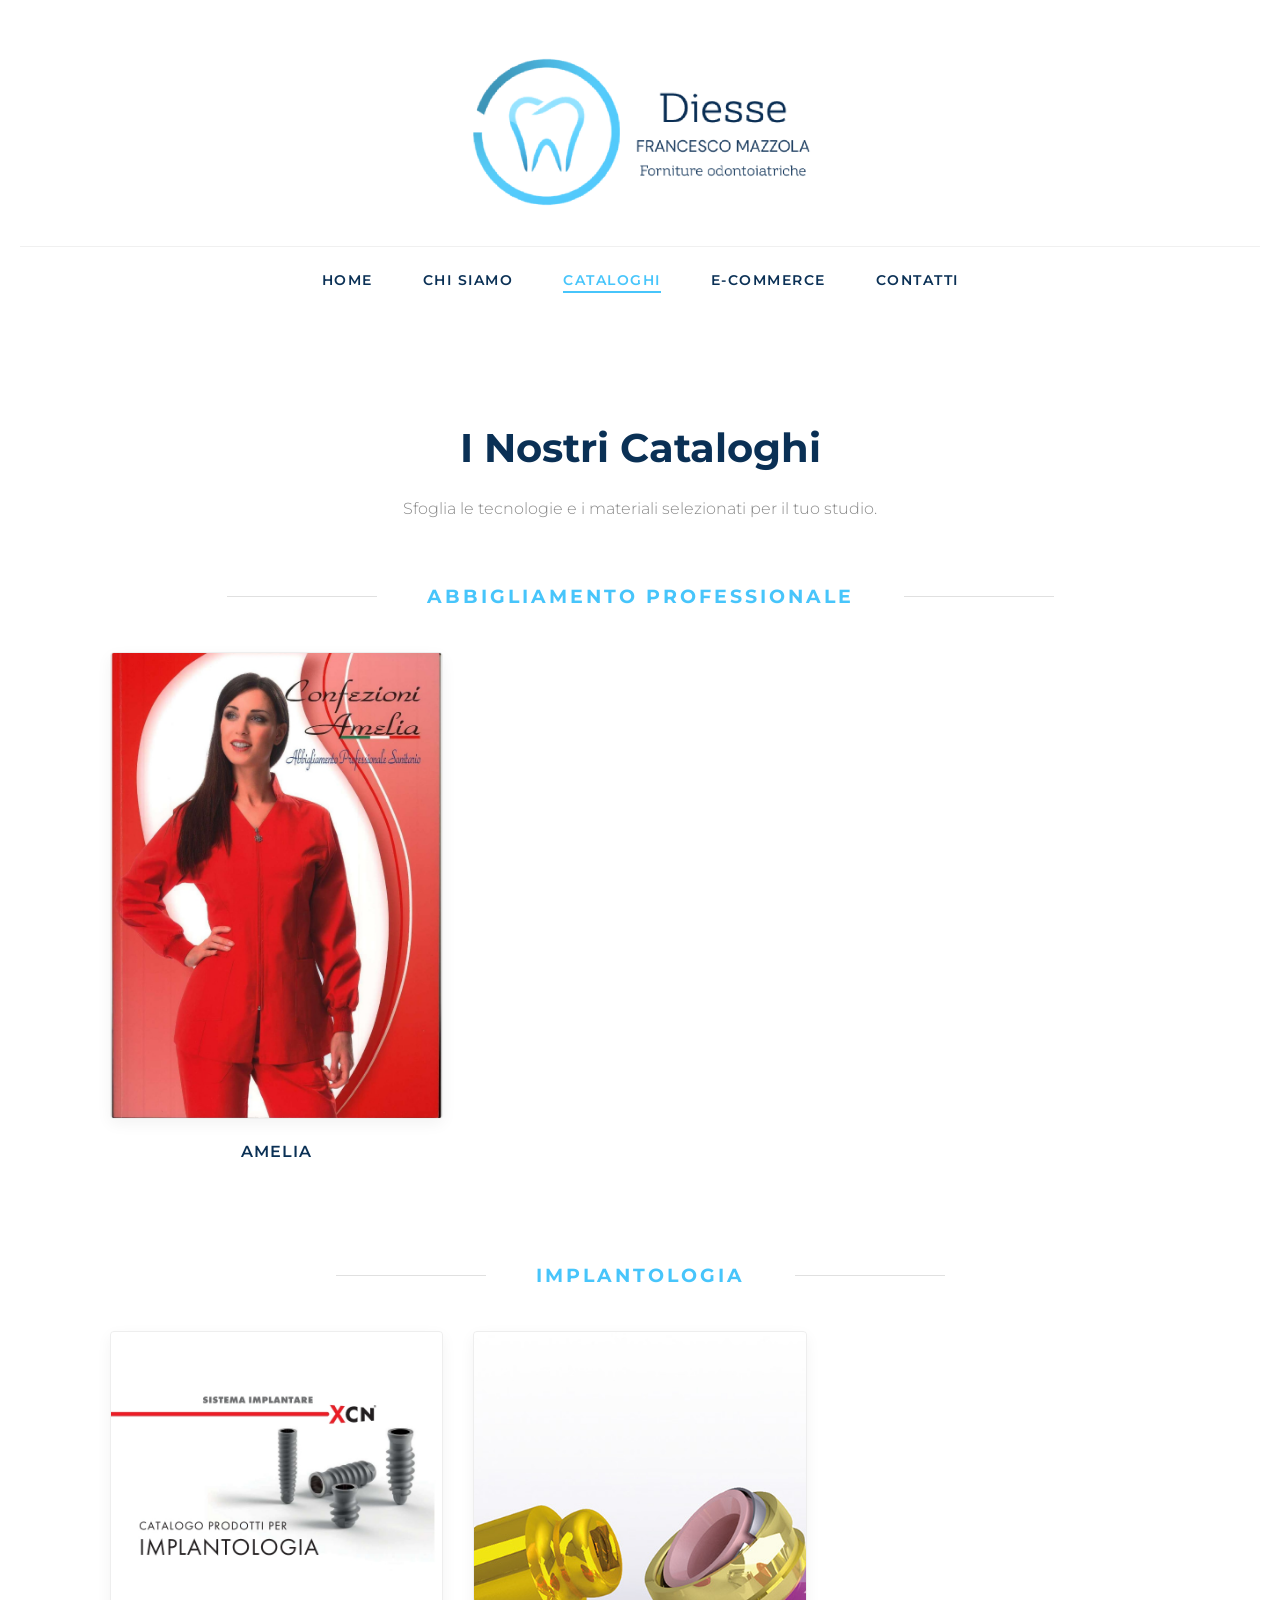
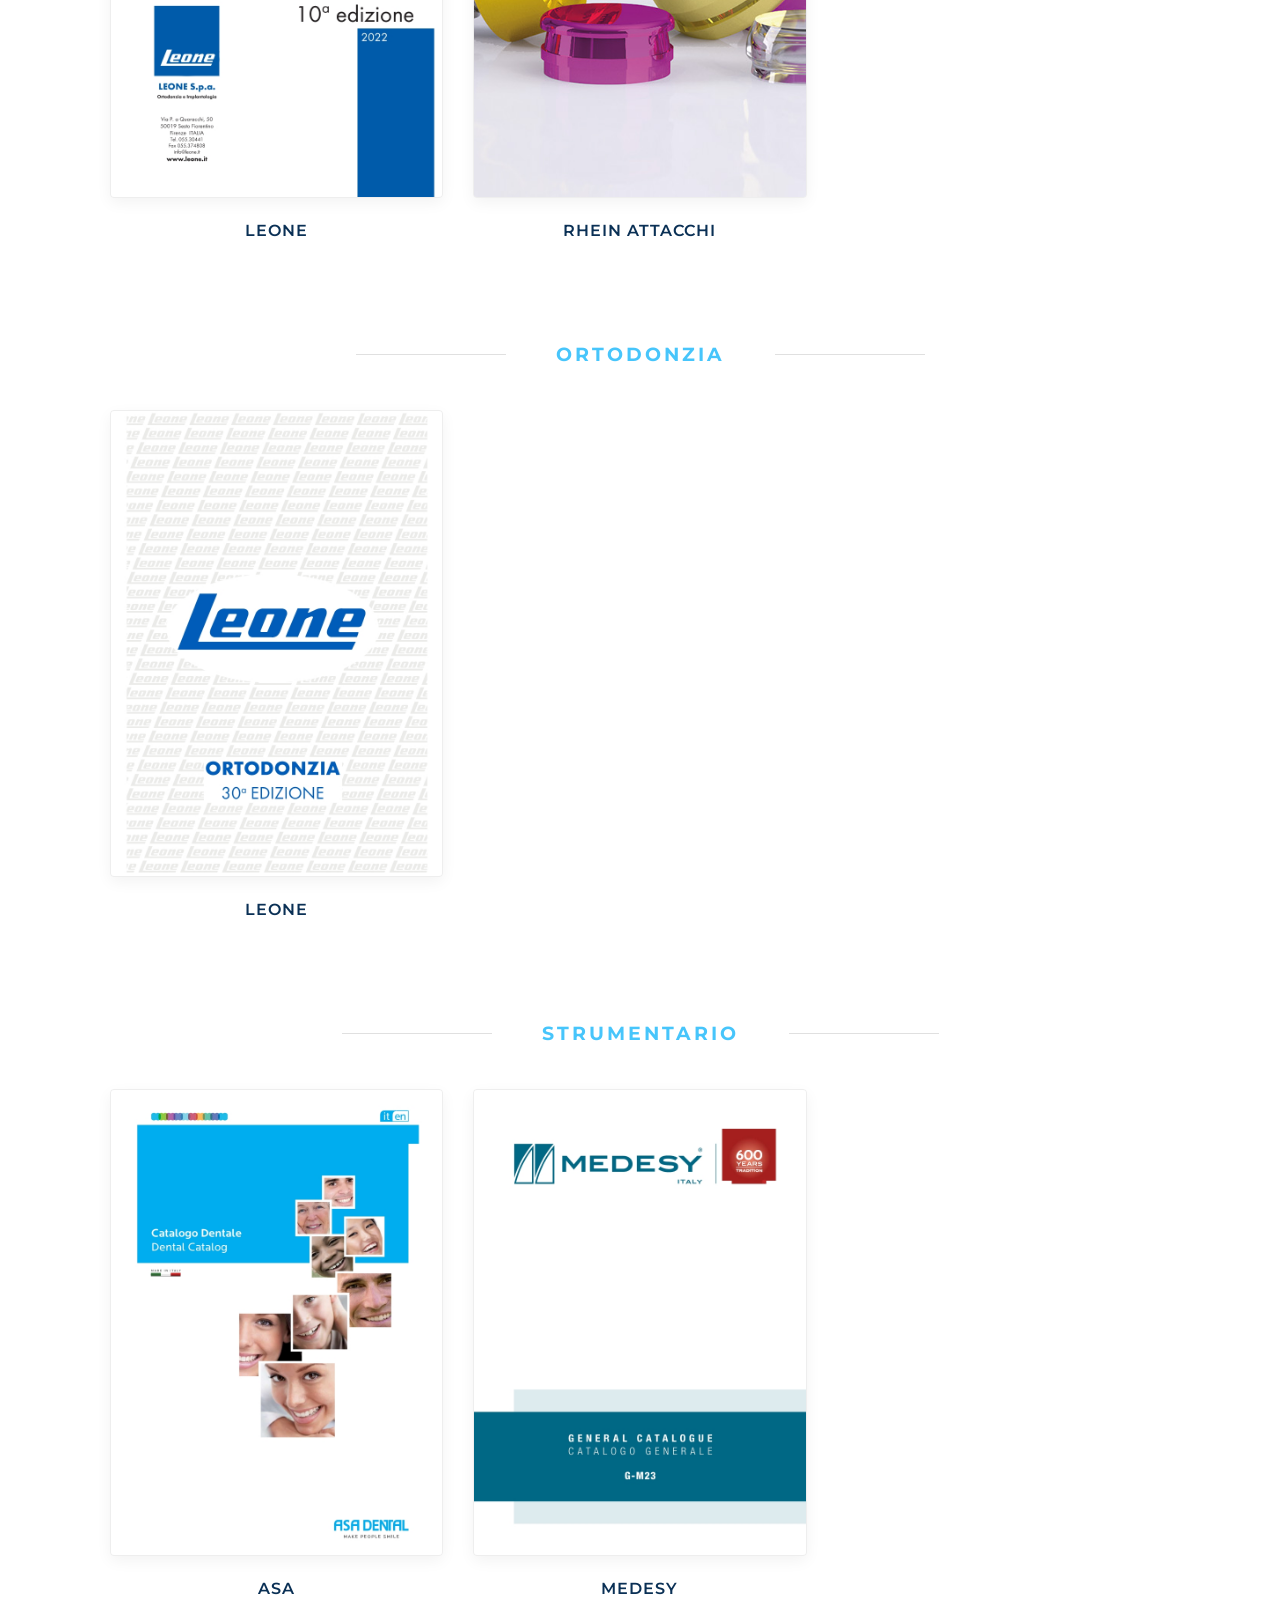
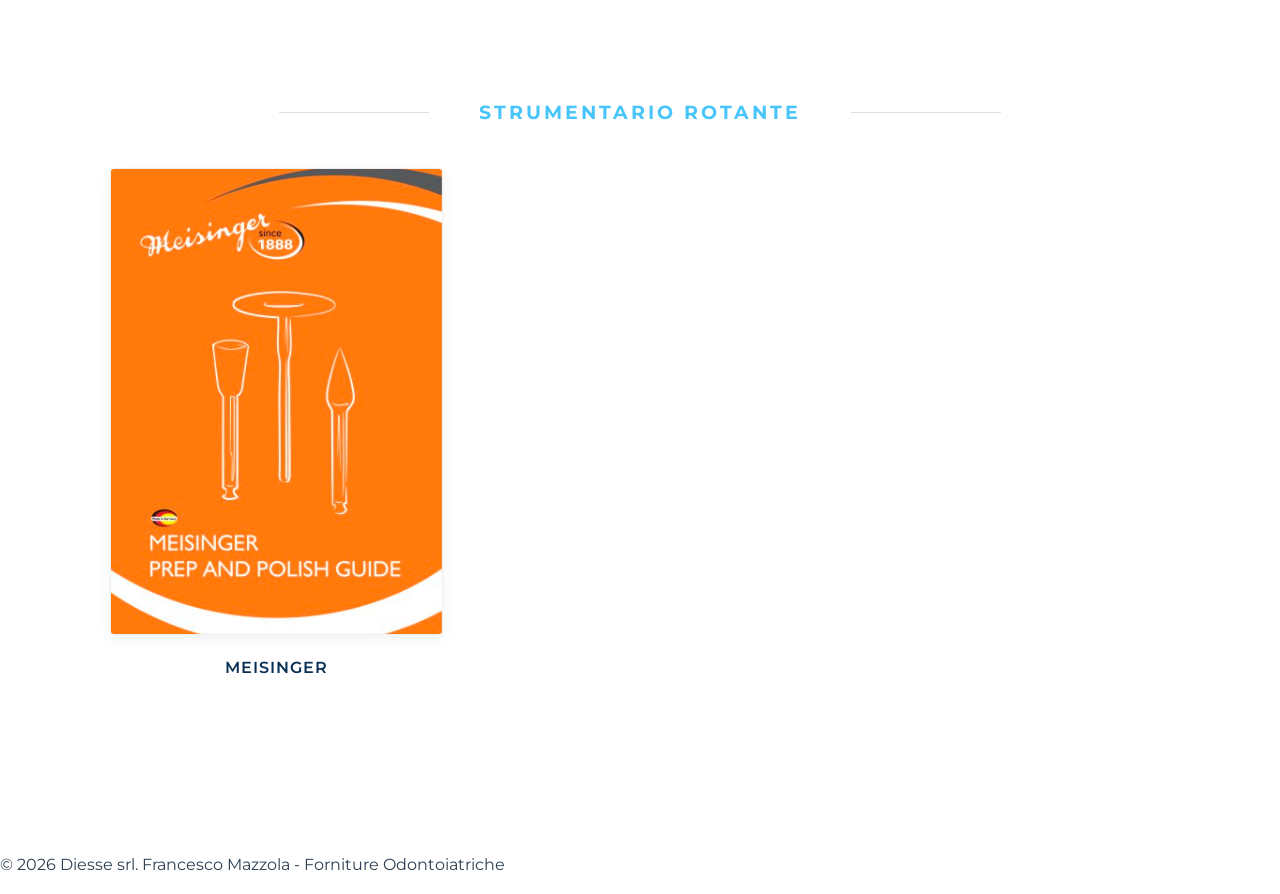
<file: cataloghi.html>
<!DOCTYPE html>
<html lang="it">
<head>
    <meta charset="UTF-8">
    <meta name="viewport" content="width=device-width, initial-scale=1.0">
    <title>Cataloghi - Diesse srl</title>
    <link rel="stylesheet" href="style.css">
    <link href="https://fonts.googleapis.com/css2?family=Montserrat:wght@300;400;600;700&display=swap" rel="stylesheet">
</head>
<body>
    <header>
        <a href="index.html" class="logo-link">
            <img src="logo-orizzontale-b.png" alt="Diesse srl" class="main-logo">
        </a>
        <nav>
            <ul>
                <li><a href="index">HOME</a></li>
                <li><a href="chi_siamo">CHI SIAMO</a></li>
                <li><a href="cataloghi" class="active">CATALOGHI</a></li>
                <li><a href="e-commerce">E-COMMERCE</a></li>
                <li><a href="contatti">CONTATTI</a></li>  
            </ul>
        </nav>
    </header>

 <main class="catalog-page">
    <section class="container">
        <h2 class="section-title">I Nostri Cataloghi</h2>
        <p class="subtitle">Sfoglia le tecnologie e i materiali selezionati per il tuo studio.</p>

        <div class="catalog-category">
            <h2 class="category-title">Abbigliamento Professionale</h2>
            <div class="catalog-grid">
                <a href="pdf/AmeliaAbbigliamentoProfessionaleSanitario_2013.pdf" class="catalog-item" target="_blank">
                    <div class="catalog-image">
                        <img src="Amelia.jpg" alt="Abbigliamento Amelia">
                        <div class="overlay"><span>Sfoglia</span></div>
                    </div>
                    <h3>Amelia</h3>
                </a>
            </div>
        </div>

        <div class="catalog-category">
            <h2 class="category-title">Implantologia</h2>
            <div class="catalog-grid">
                <a href="pdf/Leone Implantologia.pdf" class="catalog-item" target="_blank">
                    <div class="catalog-image">
                        <img src="LeoneImplantologia.jpg" alt="Leone Implantologia">
                        <div class="overlay"><span>Sfoglia</span></div>
                    </div>
                    <h3>Leone</h3>
                </a>
                <a href="pdf/Rhein83.pdf" class="catalog-item" target="_blank">
                    <div class="catalog-image">
                        <img src="Rhein.jpg" alt="Rhein">
                        <div class="overlay"><span>Sfoglia</span></div>
                    </div>
                    <h3> Rhein Attacchi</h3>
                </a>
            </div>
        </div>

        <div class="catalog-category">
            <h2 class="category-title">Ortodonzia</h2>
            <div class="catalog-grid">
                <a href="pdf/LeoneOrtodonzia.pdf" class="catalog-item" target="_blank">
                    <div class="catalog-image">
                        <img src="LeoneOrtodonzia.jpg" alt="Leone Ortodonzia">
                        <div class="overlay"><span>Sfoglia</span></div>
                    </div>
                    <h3>Leone</h3>
                </a>
            </div>
        </div>

        <div class="catalog-category">
            <h2 class="category-title">Strumentario</h2>
            <div class="catalog-grid">
                <a href="pdf/AsaDentalStrumentario.pdf" class="catalog-item" target="_blank">
                    <div class="catalog-image">
                        <img src="ASA.jpg" alt="ASA">
                        <div class="overlay"><span>Sfoglia</span></div>
                    </div>
                    <h3>ASA</h3>
                </a>
                <a href="pdf/MEDESY_Strumentario.pdf" class="catalog-item" target="_blank">
                    <div class="catalog-image">
                        <img src="Medesy.jpg" alt="Medesy">
                        <div class="overlay"><span>Sfoglia</span></div>
                    </div>
                    <h3>Medesy</h3>
                </a>
            </div>
        </div>

        <div class="catalog-category">
            <h2 class="category-title">Strumentario Rotante</h2>
            <div class="catalog-grid">
                <a href="pdf/Meisinger Strumentario rotante.pdf" class="catalog-item" target="_blank">
                    <div class="catalog-image">
                        <img src="Meisinger.jpg" alt="Meisinger">
                        <div class="overlay"><span>Sfoglia</span></div>
                    </div>
                    <h3>Meisinger</h3>
                </a>
            </div>
        </div>


    </section>
</main>

    <footer>
        <p>&copy; 2026 Diesse srl. Francesco Mazzola - Forniture Odontoiatriche</p>
    </footer>
</body>
</html>
</file>
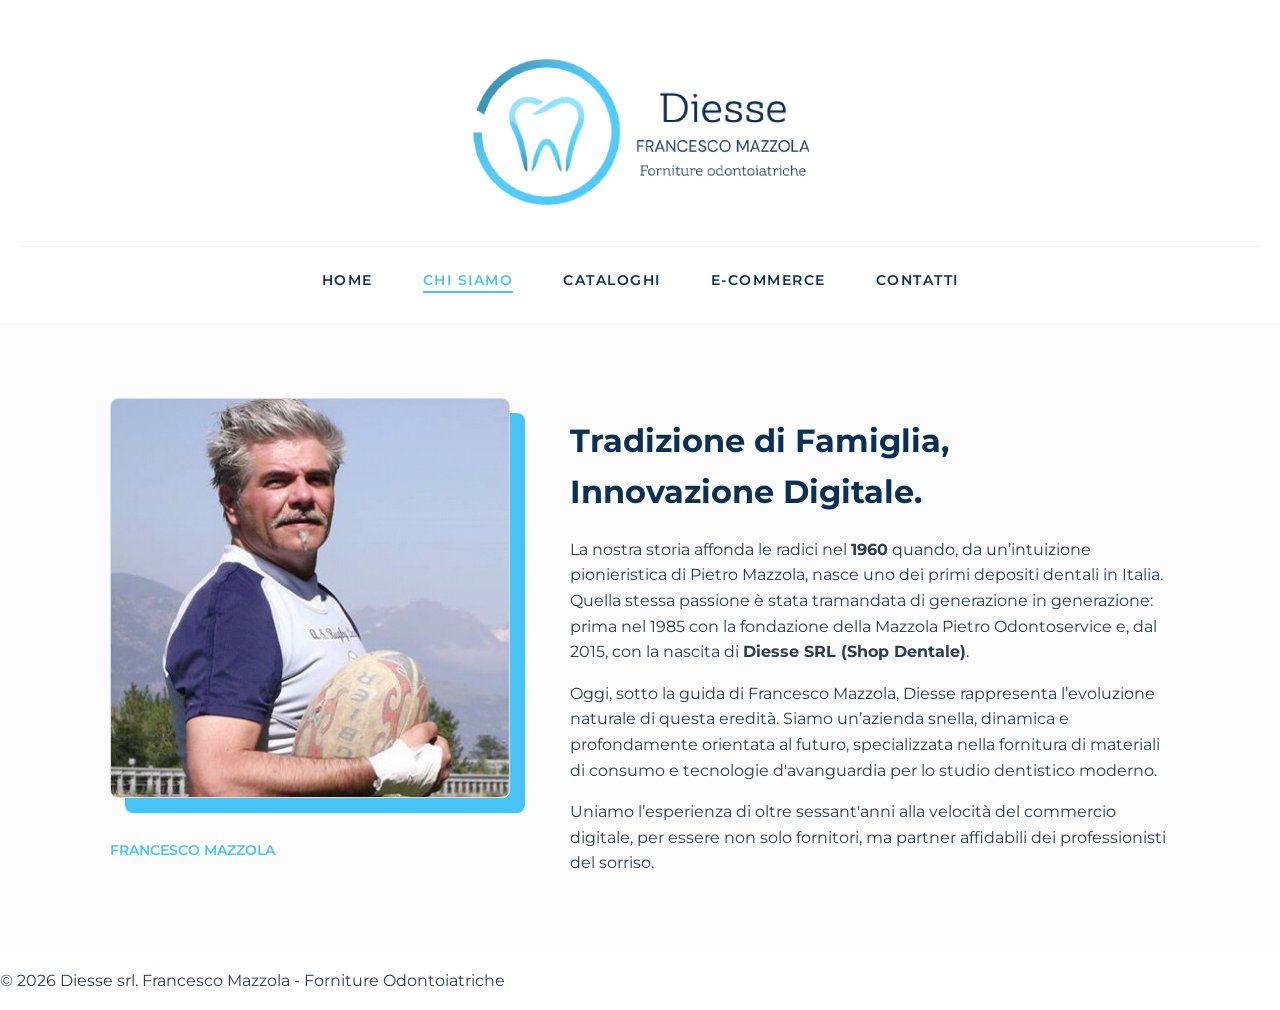
<file: chi_siamo.html>
<!DOCTYPE html>
<html lang="it">
<head>
    <meta charset="UTF-8">
    <meta name="viewport" content="width=device-width, initial-scale=1.0">
    <title>Chi Siamo - Diesse srl</title>
    <link rel="stylesheet" href="style.css">
    <link href="https://fonts.googleapis.com/css2?family=Montserrat:wght@300;400;600;700&display=swap" rel="stylesheet">
</head>
<body>
    <!-- L'Header rimane identico per continuità professionale -->
    <header>
        <a href="index.html" class="logo-link">
            <img src="logo-orizzontale-b.png" alt="Diesse srl" class="main-logo">
        </a>
        <nav>
            <ul>
                <li><a href="index">HOME</a></li>
                <li><a href="chi_siamo" class="active">CHI SIAMO</a></li>
                <li><a href="cataloghi" >CATALOGHI</a></li>
                <li><a href="e-commerce">E-COMMERCE</a></li>
                <li><a href="contatti">CONTATTI</a></li>  
            </ul>
        </nav>
    </header>

<main class="about-page">
    <section class="about-container">
        <div class="about-flex-wrapper">
            <!-- Colonna Sinistra: Foto -->
            <div class="about-column-image">
                <img src="foto_francesco.png" alt="Francesco Mazzola" class="profile-pic">
                <br>
                <p class="image-caption">Francesco Mazzola</p>
            </div>

            <!-- Colonna Destra: Testo -->
            <div class="about-column-text">
                <h3>Tradizione di Famiglia,<br>Innovazione Digitale.</h3>
                <p>
                    La nostra storia affonda le radici nel <strong>1960</strong> quando, da un’intuizione pionieristica di Pietro Mazzola, nasce uno dei primi depositi dentali in Italia. Quella stessa passione è stata tramandata di generazione in generazione: prima nel 1985 con la fondazione della Mazzola Pietro Odontoservice e, dal 2015, con la nascita di <strong>Diesse SRL (Shop Dentale)</strong>.
                </p>
                <p>
                    Oggi, sotto la guida di Francesco Mazzola, Diesse rappresenta l’evoluzione naturale di questa eredità. Siamo un’azienda snella, dinamica e profondamente orientata al futuro, specializzata nella fornitura di materiali di consumo e tecnologie d'avanguardia per lo studio dentistico moderno.
                </p>
                <p>
                    Uniamo l’esperienza di oltre sessant'anni alla velocità del commercio digitale, per essere non solo fornitori, ma partner affidabili dei professionisti del sorriso.
                </p>
            </div>
        </div>
    </section>
</main>

    <footer>
        <p>&copy; 2026 Diesse srl. Francesco Mazzola - Forniture Odontoiatriche</p>
    </footer>
</body>
</html>
</file>
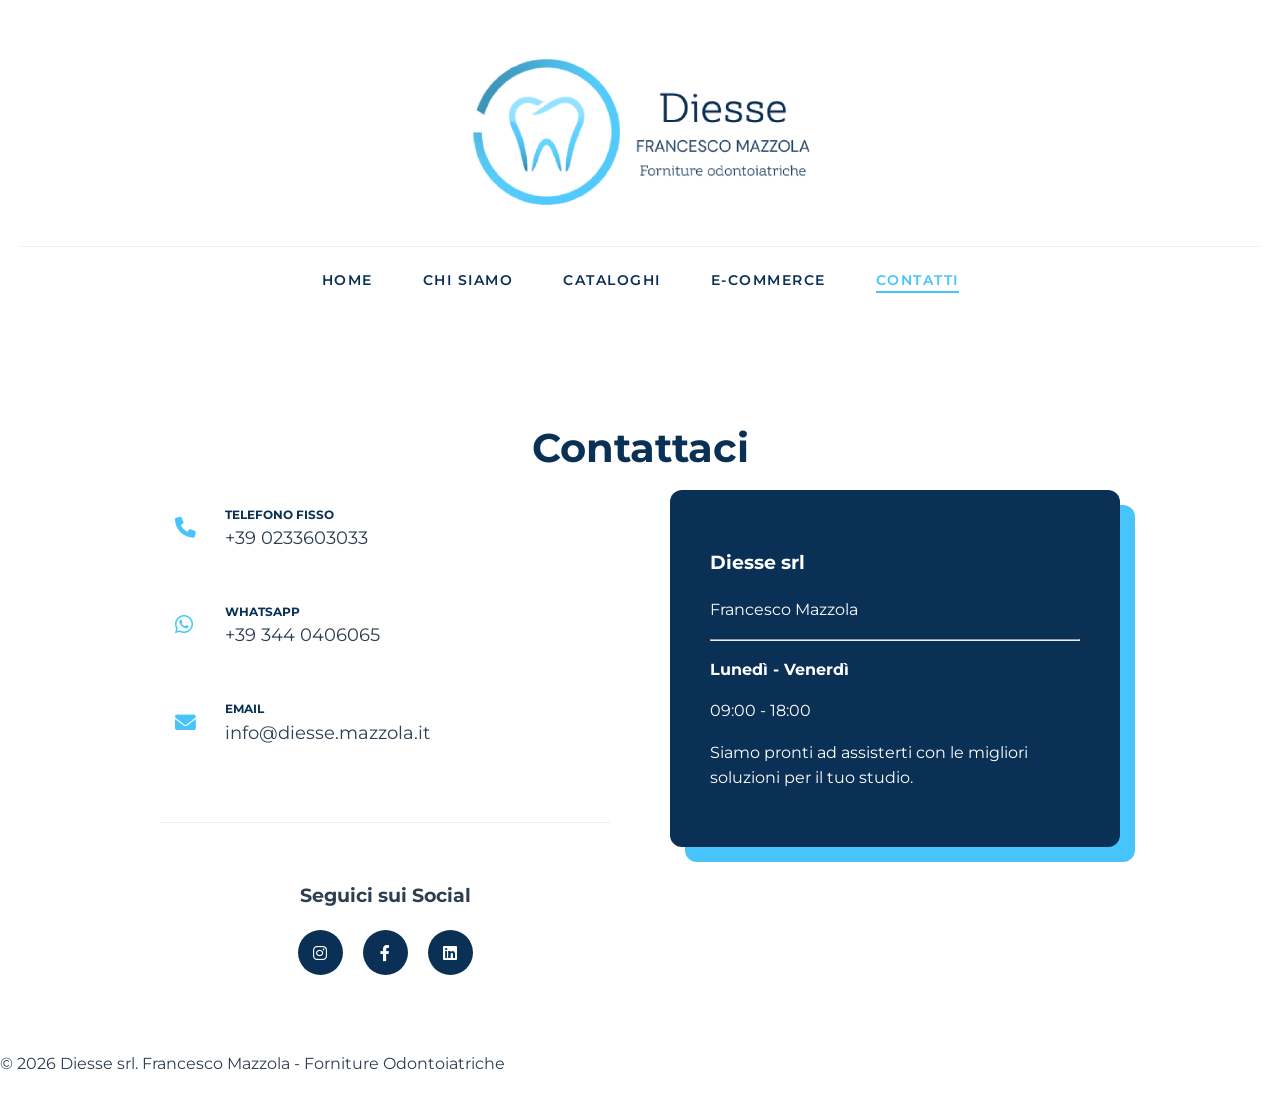
<file: contatti.html>
<!DOCTYPE html>
<html lang="it">
<head>
    <meta charset="UTF-8">
    <meta name="viewport" content="width=device-width, initial-scale=1.0">
    <title>Contatti - Diesse srl</title>
    <link rel="stylesheet" href="style.css">
    <link href="https://fonts.googleapis.com/css2?family=Montserrat:wght@300;400;600;700&display=swap" rel="stylesheet">
    <!-- FontAwesome per le icone social -->
    <link rel="stylesheet" href="https://cdnjs.cloudflare.com/ajax/libs/font-awesome/6.0.0/css/all.min.css">
</head>
<body>
    <header>
        <a href="index.html" class="logo-link">
            <img src="logo-orizzontale-b.png" alt="Diesse srl" class="main-logo">
        </a>
        <nav>
            <ul>
                <li><a href="index">HOME</a></li>
                <li><a href="chi_siamo">CHI SIAMO</a></li>
                <li><a href="cataloghi" >CATALOGHI</a></li>
                <li><a href="e-commerce">E-COMMERCE</a></li>
                <li><a href="contatti" class="active">CONTATTI</a></li>  
            </ul>
        </nav>
    </header>

    <main class="contact-page">
        <section class="contact-container">
            <h2 class="section-title">Contattaci</h2>
            
            <div class="contact-grid">
                <!-- Info Dirette -->
                <div class="contact-info">
                    <div class="contact-item">
                        <i class="fas fa-phone"></i>
                        <div>
                            <span>Telefono Fisso</span>
                            <p><a href="tel:+39 0233603033">+39 0233603033</a></p>
                        </div>
                    </div>

                    <div class="contact-item">
                        <i class="fab fa-whatsapp"></i>
                        <div>
                            <span>WhatsApp</span>
                            <p><a href="https://wa.me/393440406065" target="_blank">+39 344 0406065</a></p>
                        </div>
                    </div>

                    <div class="contact-item">
                        <i class="fas fa-envelope"></i>
                        <div>
                            <span>Email</span>
                            <p><a href="mailto:info@diesse.mazzola.it">info@diesse.mazzola.it</a></p>
                        </div>
                    </div>

                    <div class="social-box">
                        <h3>Seguici sui Social</h3>
                        <div class="social-links">
                            <a href="#" target="_blank" title="Instagram"><i class="fab fa-instagram"></i></a>
                            <a href="#" target="_blank" title="Facebook"><i class="fab fa-facebook-f"></i></a>
                            <a href="#" target="_blank" title="Linkedin"><i class="fab fa-linkedin"></i></a>
                        </div>
                    </div>
                </div>

                <!-- Box Estetico/Orari -->
                <div class="contact-visual">
                    <div class="hours-card">
                        <h3>Diesse srl</h3>
                        <p>Francesco Mazzola</p>
                        <hr>
                        <p><strong>Lunedì - Venerdì</strong></p>
                        <p>09:00 - 18:00</p>
                        <p>Siamo pronti ad assisterti con le migliori soluzioni per il tuo studio.</p>
                    </div>
                </div>
            </div>
        </section>
    </main>

    <footer>
        <p>&copy; 2026 Diesse srl. Francesco Mazzola - Forniture Odontoiatriche</p>
    </footer>
</body>
</html>
</file>
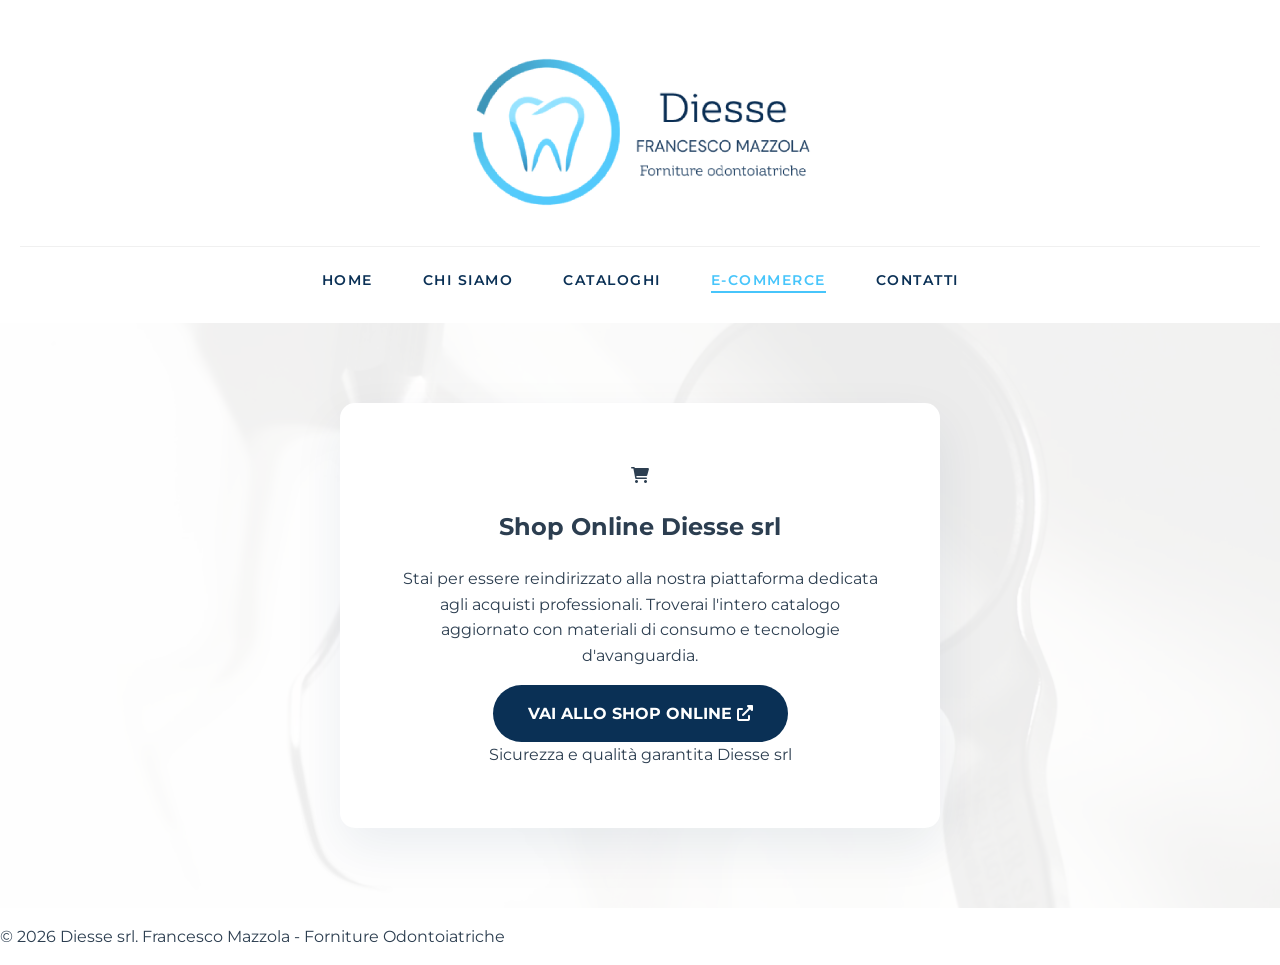
<file: e-commerce.html>
<!DOCTYPE html>
<html lang="it">
<head>
    <meta charset="UTF-8">
    <meta name="viewport" content="width=device-width, initial-scale=1.0">
    <title>E-commerce - Diesse srl</title>
    <link rel="stylesheet" href="style.css">
    <link href="https://fonts.googleapis.com/css2?family=Montserrat:wght@300;400;600;700&display=swap" rel="stylesheet">
    <link rel="stylesheet" href="https://cdnjs.cloudflare.com/ajax/libs/font-awesome/6.0.0/css/all.min.css">
</head>
<body>
    <header>
        <a href="index.html" class="logo-link">
            <img src="logo-orizzontale-b.png" alt="Diesse srl" class="main-logo">
        </a>
        <nav>
            <ul>
                <li><a href="index">HOME</a></li>
                <li><a href="chi_siamo">CHI SIAMO</a></li>
                <li><a href="cataloghi" >CATALOGHI</a></li>
                <li><a href="e-commerce" class="active">E-COMMERCE</a></li>
                <li><a href="contatti">CONTATTI</a></li>  
            </ul>
        </nav>
    </header>

    <main class="shop-bridge">
        <section class="bridge-container">
            <div class="bridge-card">
                <i class="fas fa-shopping-cart bridge-icon"></i>
                <h2>Shop Online Diesse srl</h2>
                <p>Stai per essere reindirizzato alla nostra piattaforma dedicata agli acquisti professionali. Troverai l'intero catalogo aggiornato con materiali di consumo e tecnologie d'avanguardia.</p>
                
                <!-- Sostituisci l'URL con quello del tuo e-commerce esterno -->
                <a href="https://tuo-ecommerce-esterno.it" class="btn-shop">
                    VAI ALLO SHOP ONLINE <i class="fas fa-external-link-alt"></i>
                </a>
                <br>
                <span class="bridge-note">Sicurezza e qualità garantita Diesse srl</span>
            </div>
        </section>
    </main>

    <footer>
        <p>&copy; 2026 Diesse srl. Francesco Mazzola - Forniture Odontoiatriche</p>
    </footer>
</body>
</html>
</file>
<file: style.css>
/* 1. VARIABILI E RESET */
:root {
    --brand-blue: #0a3055;
    --accent-blue: #47c5fb;
    --text-main: #2c3e50;
    --text-light: #666666;
    --bg-white: #ffffff;
    --bg-soft: #fcfcfc;
    --transition: all 0.3s cubic-bezier(0.25, 0.8, 0.25, 1);
    --container-width: 1100px;
    --shadow-standard: 0 10px 30px rgba(0,0,0,0.1);
}

* {
    box-sizing: border-box;
    -webkit-font-smoothing: antialiased;
    -moz-osx-font-smoothing: grayscale;
}

body {
    font-family: 'Montserrat', sans-serif;
    margin: 0;
    padding: 0;
    background-color: var(--bg-white);
    color: var(--text-main);
    line-height: 1.6;
}

img {
    max-width: 100%;
    height: auto;
    display: block;
}

/* 2. HEADER E NAVIGAZIONE */
header {
    background: var(--bg-white);
    padding: 30px 20px 10px 20px;
    text-align: center;
}

.main-logo {
    width: 100%;
    max-width: 400px; /* Limite massimo */
    margin: 0 auto 25px auto;
}

nav {
    border-top: 1px solid #f0f0f0;
    padding: 20px 0;
}

nav ul {
    list-style: none;
    display: flex;
    justify-content: center;
    flex-wrap: wrap; /* Fondamentale per il mobile */
    gap: 20px 50px;
    margin: 0;
    padding: 0;
}

nav a {
    text-decoration: none;
    color: var(--brand-blue);
    font-weight: 600;
    font-size: 0.85rem;
    letter-spacing: 1.5px;
    text-transform: uppercase;
    transition: var(--transition);
}

nav a:hover {
    color: var(--accent-blue);
}

/* 3. HERO SECTION */
.hero {
    height: 60vh;
    min-height: 400px;
    background: url('strumenti.png') center/cover no-repeat var(--brand-blue);
    display: flex;
    align-items: center;
    justify-content: center;
    position: relative;
    overflow: hidden;
    padding: 20px;
}

.hero-overlay {
    position: absolute;
    inset: 0;
    background: linear-gradient(rgba(10, 48, 85, 0.7), rgba(10, 48, 85, 0.4));
}

.hero-box {
    position: relative;
    z-index: 2;
    background: rgba(255, 255, 255, 0.1);
    backdrop-filter: blur(10px);
    -webkit-backdrop-filter: blur(10px);
    border: 1px solid rgba(255, 255, 255, 0.2);
    padding: clamp(20px, 5vw, 40px) clamp(20px, 8vw, 80px);
    border-radius: 10px;
    text-align: center;
}

.hero h1 {
    color: white;
    font-size: clamp(1.5rem, 5vw, 2.8rem);
    font-weight: 300;
    margin: 0;
}

.hero h1 span {
    font-weight: 700;
    color: var(--accent-blue);
}

/* 4. SEZIONE CHI SIAMO */
.about-page {
    padding: 60px 0;
    background-color: var(--bg-soft);
}

.about-container {
    max-width: var(--container-width);
    margin: 0 auto;
    padding: 0 20px;
}

.about-flex-wrapper {
    display: flex;
    align-items: center;
    gap: clamp(30px, 5vw, 60px);
}

.about-column-image {
    flex: 1;
}

.profile-pic {
    width: 100%;
    border-radius: 8px;
    box-shadow: 15px 15px 0px var(--accent-blue);
    border: 1px solid #ddd;
}

.about-column-text {
    flex: 1.5;
}

.about-column-text h3 {
    font-size: clamp(1.5rem, 4vw, 2rem);
    color: var(--brand-blue);
    margin-bottom: 20px;
}
.image-caption {
    margin-top: 15px;
    font-size: 0.9rem;
    color: var(--accent-blue);
    font-weight: 600;
    text-transform: uppercase;
}

/* 5. SEZIONE CONTATTI */
.contact-page {
    padding: 60px 0;
    background-color: #fff;
}

.contact-container {
    max-width: 1000px;
    margin: 0 auto;
    padding: 0 20px;
}

.contact-grid {
    display: grid;
    grid-template-columns: 1fr 1fr;
    gap: 60px;
}

.contact-item {
    display: flex;
    align-items: center;
    gap: 20px;
    margin-bottom: 20px;
    padding: 15px;
    border-radius: 8px;
    transition: var(--transition);
}

.contact-item:hover {
    background: #f8f9fa;
}

.contact-item i {
    font-size: 1.3rem;
    color: var(--accent-blue);
    width: 30px;
}

.contact-item span {
    display: block;
    font-weight: 700;
    color: var(--brand-blue);
    font-size: 0.75rem;
    text-transform: uppercase;
}

.contact-item p { margin: 0; }

.contact-item p a {
    text-decoration: none;
    color: var(--text-main);
    font-size: 1.1rem;
    word-break: break-all; /* Evita che email lunghe rompano il layout */
}

.hours-card {
    background: var(--brand-blue);
    color: white;
    padding: 40px;
    border-radius: 12px;
    box-shadow: 15px 15px 0px var(--accent-blue);
}

/* 6. SOCIAL BOX (Centrato) */
.social-box {
    margin-top: 60px;
    padding-top: 40px;
    border-top: 1px solid #eee;
    text-align: center;
}

.social-links {
    display: flex;
    gap: 20px;
    justify-content: center;
}

.social-links a {
    display: flex;
    align-items: center;
    justify-content: center;
    width: 45px;
    height: 45px;
    background: var(--brand-blue);
    color: white;
    border-radius: 50%;
    text-decoration: none;
    transition: var(--transition);
}

.social-links a:hover {
    background: var(--accent-blue);
    transform: translateY(-5px);
}

/* 7. SHOP BRIDGE */
.shop-bridge {
    background: linear-gradient(rgba(255,255,255,0.92), rgba(255,255,255,0.92)), 
                url('strumenti.png') center/cover no-repeat;
    padding: 80px 20px;
    display: flex;
    justify-content: center;
}

.bridge-card {
    background: white;
    padding: clamp(30px, 8vw, 60px);
    border-radius: 15px;
    box-shadow: 0 20px 50px rgba(10, 48, 85, 0.08);
    max-width: 600px;
    text-align: center;
}

.btn-shop {
    display: inline-block;
    background: var(--brand-blue);
    color: white;
    padding: 16px 35px;
    text-decoration: none;
    font-weight: 700;
    border-radius: 50px;
    transition: var(--transition);
}

.btn-shop:hover {
    background: var(--accent-blue);
    transform: translateY(-3px);
}

/* 8. CATALOGHI GRID */
.catalog-page {
    padding: 60px 0;
    background-color: #fff;
    text-align: center;
}

.subtitle {
    color: #888;
    margin-bottom: 50px;
    font-weight: 300;

}

.catalog-grid {
    display: grid;
    /* Modifica questa riga da auto-fill a repeat(3, 1fr) */
    grid-template-columns: repeat(3, 1fr); 
    gap: 40px;
    max-width: 1100px;
    margin: 0 auto;
    padding: 0 20px;
}

.catalog-item {
    text-decoration: none;
    transition: transform 0.3s ease;
}

.catalog-image {
    position: relative;
    aspect-ratio: 1 / 1.4; /* Formato tipico dei cataloghi A4 */
    background-color: #f4f4f4;
    overflow: hidden;
    border-radius: 4px;
    border: 1px solid #eee;
    box-shadow: 0 5px 15px rgba(0,0,0,0.05);
}

.catalog-image img {
    width: 100%;
    height: 100%;
    object-fit: cover;
    transition: transform 0.5s ease;
}

/* Effetto al passaggio del mouse */
.overlay {
    position: absolute;
    top: 0; left: 0; width: 100%; height: 100%;
    background: rgba(10,46,84); /* Blu del logo con trasparenza */
    display: flex;
    align-items: center;
    justify-content: center;
    opacity: 0;
    transition: opacity 0.3s ease;
}

.overlay span {
    color: white;
    font-weight: 600;
    border: 1px solid white;
    padding: 10px 20px;
    text-transform: uppercase;
    font-size: 0.8rem;
    letter-spacing: 1px;
}

.catalog-item:hover .overlay {
    opacity: 1;
}

.catalog-item:hover img {
    transform: scale(1.1);
}

.catalog-item h3 {
    margin-top: 20px;
    font-size: 1rem;
    color: var(--brand-blue);
    font-weight: 600;
    text-transform: uppercase;
    letter-spacing: 1px;
}

/* --- STATO ATTIVO NAVBAR --- */

/* Colore azzurro per la pagina corrente */
nav a.active {
    color: var(--accent-blue) !important;
    position: relative;
}

/* Opzionale: una piccola linea azzurra sotto il link attivo */
nav a.active::after {
    content: '';
    position: absolute;
    bottom: -5px;
    left: 0;
    width: 100%;
    height: 2px;
    background-color: var(--accent-blue);
}
/*Aggiunta home*/
/* Sezione Intro Home */
.home-intro {
    padding: 80px 20px;
    background-color: #fff;
    text-align: center;
}

.container-small {
    max-width: 800px;
    margin: 0 auto;
}

.home-intro .label {
    display: block;
    color: var(--accent-blue);
    font-weight: 700;
    letter-spacing: 2px;
    text-transform: uppercase;
    font-size: 0.8rem;
    margin-bottom: 15px;
}

.home-intro h2 {
    color: var(--brand-blue);
    font-size: 2.2rem;
    font-weight: 700;
    margin-bottom: 25px;
    line-height: 1.2;
}

.home-intro p {
    color: #666;
    font-size: 1.1rem;
    line-height: 1.8;
    margin-bottom: 40px;
    font-weight: 300;
}

/* Pulsanti della sezione */
.cta-wrapper {
    display: flex;
    flex-direction: column;
    align-items: center;
    gap: 25px;
}

.btn-text {
    text-decoration: none;
    color: var(--brand-blue);
    font-weight: 600;
    font-size: 0.9rem;
    transition: opacity 0.3s;
}

.btn-text:hover {
    opacity: 0.7;
}

/* Bottone WhatsApp Professionale */
.btn-whatsapp {
    display: flex;
    align-items: center;
    gap: 12px;
    background-color: var(--brand-blue); 
    color: white;
    text-decoration: none;
    padding: 15px 30px;
    border-radius: 50px;
    font-weight: 700;
    font-size: 0.9rem;
    letter-spacing: 1px;
    transition: all 0.3s ease;
    box-shadow:var(--accent-blue);
}

.btn-whatsapp:hover {
    background-color: var(--accent-blue);
    transform: translateY(-3px);
    box-shadow: var(--accent-blue);
}

.wa-icon {
    width: 22px;
    height: 22px;
}

/*categorie cataloghi*/
/* Stile per le sezioni dei cataloghi */
.catalog-category {
    margin-bottom: 60px;
    
}

.section-title {
    text-align: center;
    color: var(--brand-blue);
    font-size: 2.5rem;
    margin-bottom: 10px;
}
.subtitle {
    text-align: center;
    color: #888;
    margin-bottom: 60px;
    font-weight: 300;
}
.catalog-category {
    margin-bottom: 80px;
}

.category-title {
    display: flex;
    align-items: center;
    justify-content: center;
    text-align: center;
    font-size: 1.2rem;
    color: var(--accent-blue);
    text-transform: uppercase;
    letter-spacing: 3px;
    font-weight: 700;
    margin-bottom: 40px;
    white-space: nowrap; 
}

/* Le linee decorative */
.category-title::before,
.category-title::after {
    content: "";
    flex-grow: 1;
    height: 1px;
    background: #e0e0e0; 
    margin: 0 30px;
    max-width: 150px;
}
.catalog-category {
    margin-bottom: 80px;
}

/* Assicurati che la griglia mantenga 3 colonne dove possibile */
.catalog-grid {
    display: grid;
    grid-template-columns: repeat(3, 1fr);
    gap: 30px;
}
/* Titolo Categoria con Linee ai lati */
.category-title {
    display: flex;
    align-items: center;
    justify-content: center;
    gap: 20px;
    margin-bottom: 40px;
} 
/* Correzione per schermi medi e piccoli */
@media (max-width: 992px) {
    .catalog-grid { grid-template-columns: repeat(2, 1fr); }
}

@media (max-width: 600px) {
    .catalog-grid { grid-template-columns: 1fr; }
    .category-title { font-size: 1.2rem; }
}

/* Ottimizzazione Mobile */
@media (max-width: 768px) {
    .home-intro h2 { font-size: 1.8rem; }
    .home-intro { padding: 50px 20px; }
}
/* 9. MEDIA QUERIES (RESPONSIVE) */

/* Tablet (sotto i 992px) */
@media (max-width: 992px) {
    .catalog-grid {
        grid-template-columns: repeat(2, 1fr);
    }
    
    .contact-grid {
        gap: 30px;
    }
}

/* Mobile Large (sotto i 768px) */
@media (max-width: 768px) {
    nav ul {
        gap: 20px;
    }

    .about-flex-wrapper {
        flex-direction: column;
    }

    .about-column-text {
        text-align: center;
    }

    .contact-grid {
        grid-template-columns: 1fr;
    }

    .profile-pic, .hours-card {
        box-shadow: 10px 10px 0px var(--accent-blue); /* Ombra ridotta su mobile */
    }
}

/* Smartphone Small (sotto i 480px) */
@media (max-width: 480px) {
    header { padding: 20px 10px; }
    
    nav a { font-size: 0.75rem; letter-spacing: 1px; }

    .catalog-grid {
        grid-template-columns: 1fr;
    }

    .hero-box {
        padding: 20px;
    }
    
    .bridge-card {
        padding: 30px 15px;
    }
}
</file>
